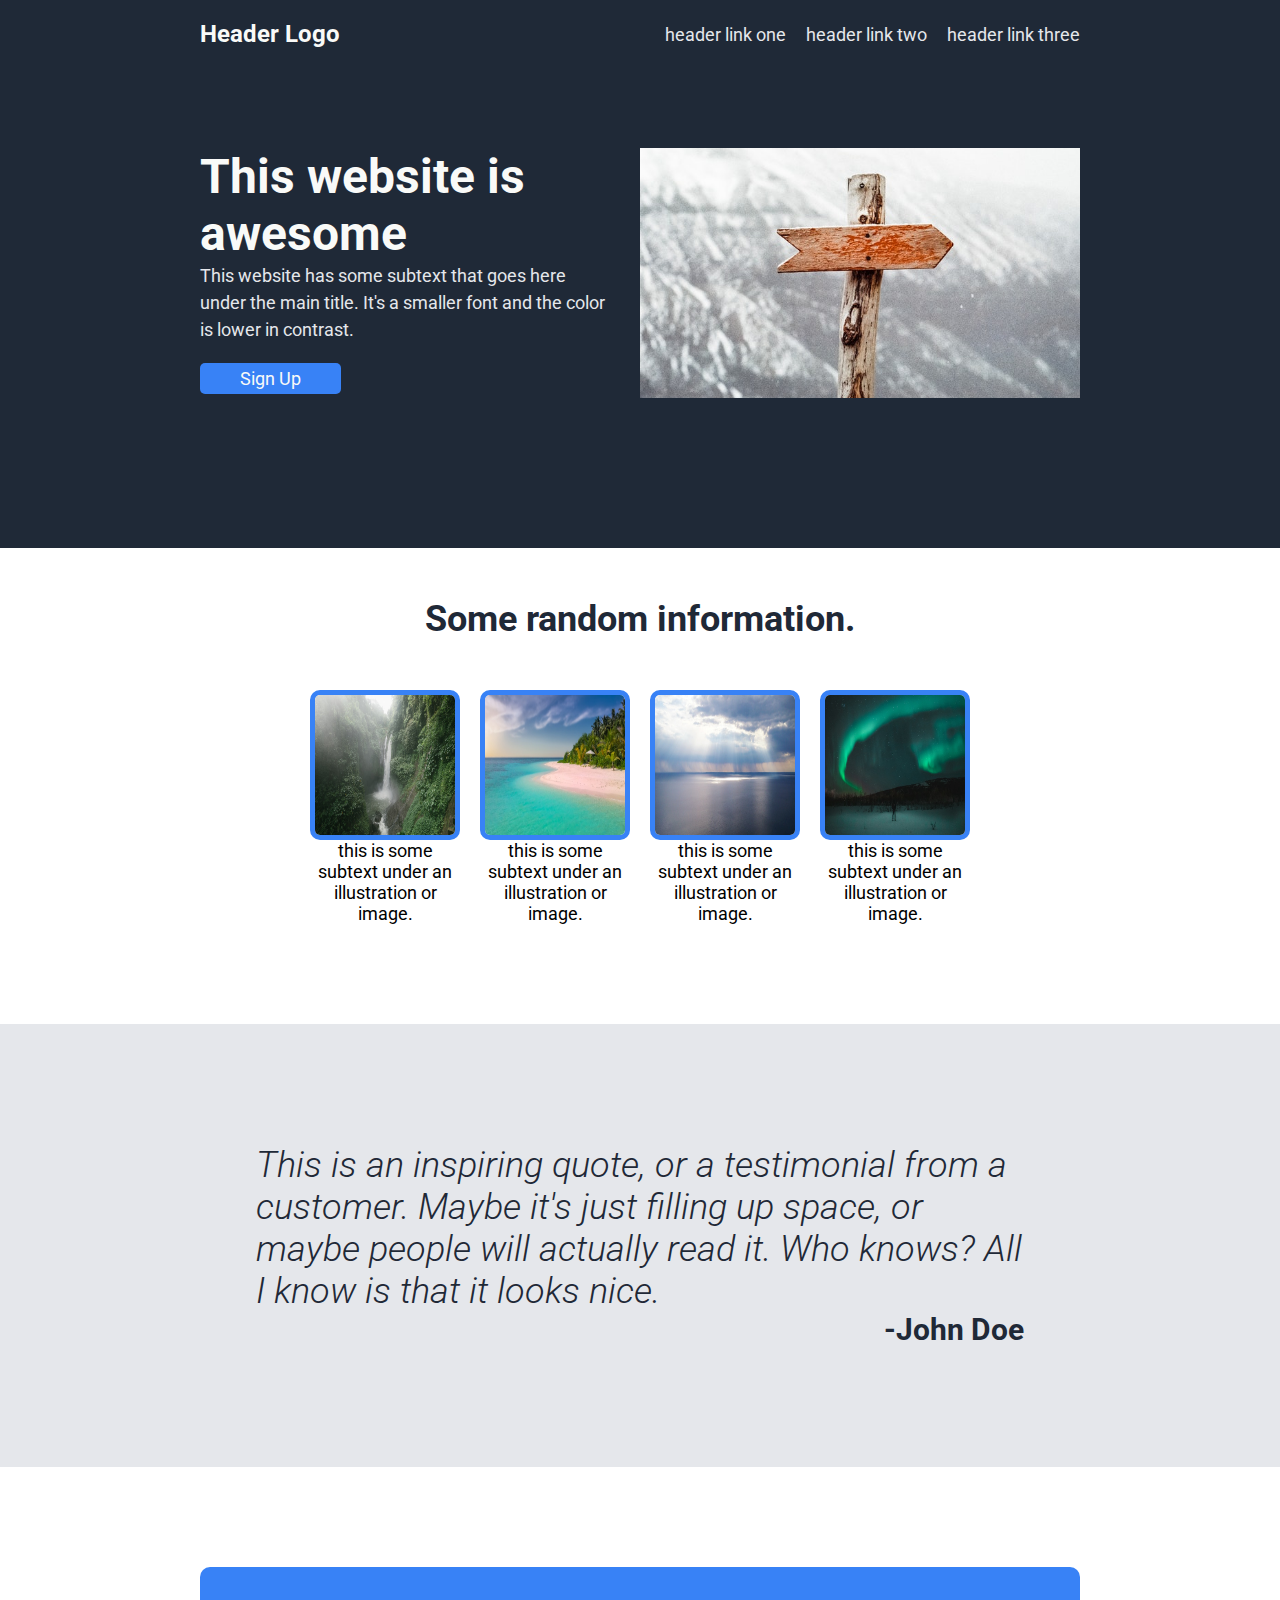
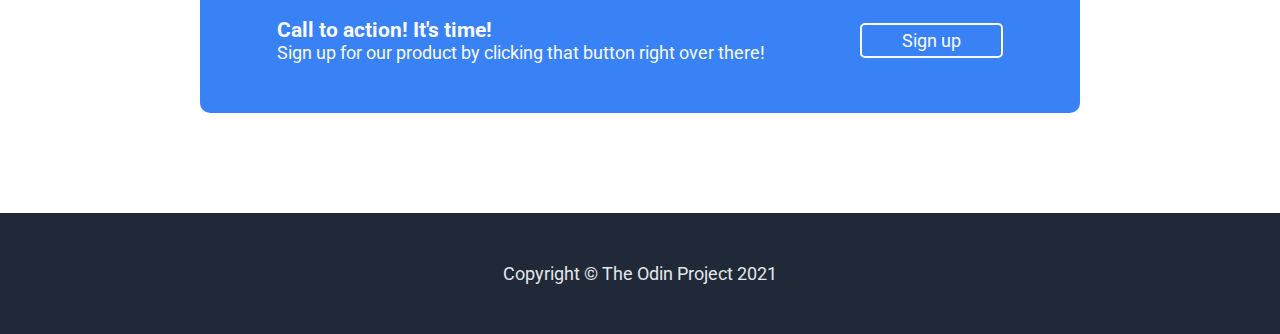
<file: index.html>
<!DOCTYPE html>
<html lang="en">
    <head>
        <meta charset="UTF-8">
        <meta http-equiv="X-UA-Compatible" content="IE=edge">
        <meta name="viewport" content="width=device-width, initial-scale=1.0">
        <title>Landing Page</title>
        <link rel="stylesheet" href="style.css">
        <style>
            @import url('https://fonts.googleapis.com/css2?family=Roboto:ital,wght@0,400;0,700;1,300&display=swap');
        </style>
    </head>
    <body>
        <header class="bg-dark">
            <!-- Navbar -->
            <nav class="navbar">
                <p class="logo text-primary">Header Logo</p>
                <ul class="header-links">
                    <li><a href="#" class="text-secondary">header link one</a></li>
                    <li><a href="#" class="text-secondary">header link two</a></li>
                    <li><a href="#" class="text-secondary">header link three</a></li>
                </ul>                
            </nav>

            <!-- Hero -->
            <div class="hero">
                <div class="hero-content">
                    <h1 class="main-text text-primary">This website is awesome</h1>
                    <p class="text-secondary">This website has some subtext that goes here under the main title. It's a smaller font and the color is lower in contrast.</p>
                    <a href="#" class="btn">Sign Up</a>
                </div>
                <img src="images/pexels-jens-johnsson-66100.jpeg">               
            </div>
        </header>

        <!-- Info -->
        <section class="info">
            <h2>Some random information.</h2>
            <div class="cards-container">
                <div class="card">
                    <img src="images/pexels-arthouse-studio-4534200.jpeg" alt="Waterfall in the forest"></img>
                    <p>this is some subtext under an illustration or image.</p>
                </div>
                <div class="card">
                    <img src="images/pexels-pixabay-221471.jpeg" alt="Sunny beach with trees and clear blue waters"></img>
                    <p>this is some subtext under an illustration or image.</p>
                </div>
                <div class="card">
                    <img src="images/pexels-pixabay-415368.jpeg" alt="Clouds and rain over the ocean"></img>
                    <p>this is some subtext under an illustration or image.</p>
                </div>
                <div class="card">
                    <img src="images/pexels-tobias-bjørkli-1819651.jpeg" alt="Person under sky with green northern lights"></img>
                    <p>this is some subtext under an illustration or image.</p>
                </div>
            </div>
        </section>

        <!-- Quote -->
        <figure class="quote">
            <blockquote> This is an inspiring quote, or a testimonial from a customer. Maybe it's just filling up space, or maybe people will actually read it. Who knows? All I know is that it looks nice.</blockquote><figcaption>-John Doe</figcaption>
        </figure>

        <!-- Signup -->
        <div class="signup text-primary">
            <div>
                <h3>Call to action! It's time!</h3>
                <p>Sign up for our product by clicking that button right over there!</p>
            </div>
            <a class="btn outline">Sign up</a>
        </div>

        <!-- Footer -->
        <footer class="bg-dark text-secondary">
            <p>Copyright &copy; The Odin Project 2021</p>
        </footer>

    </body>
</html>
</file>
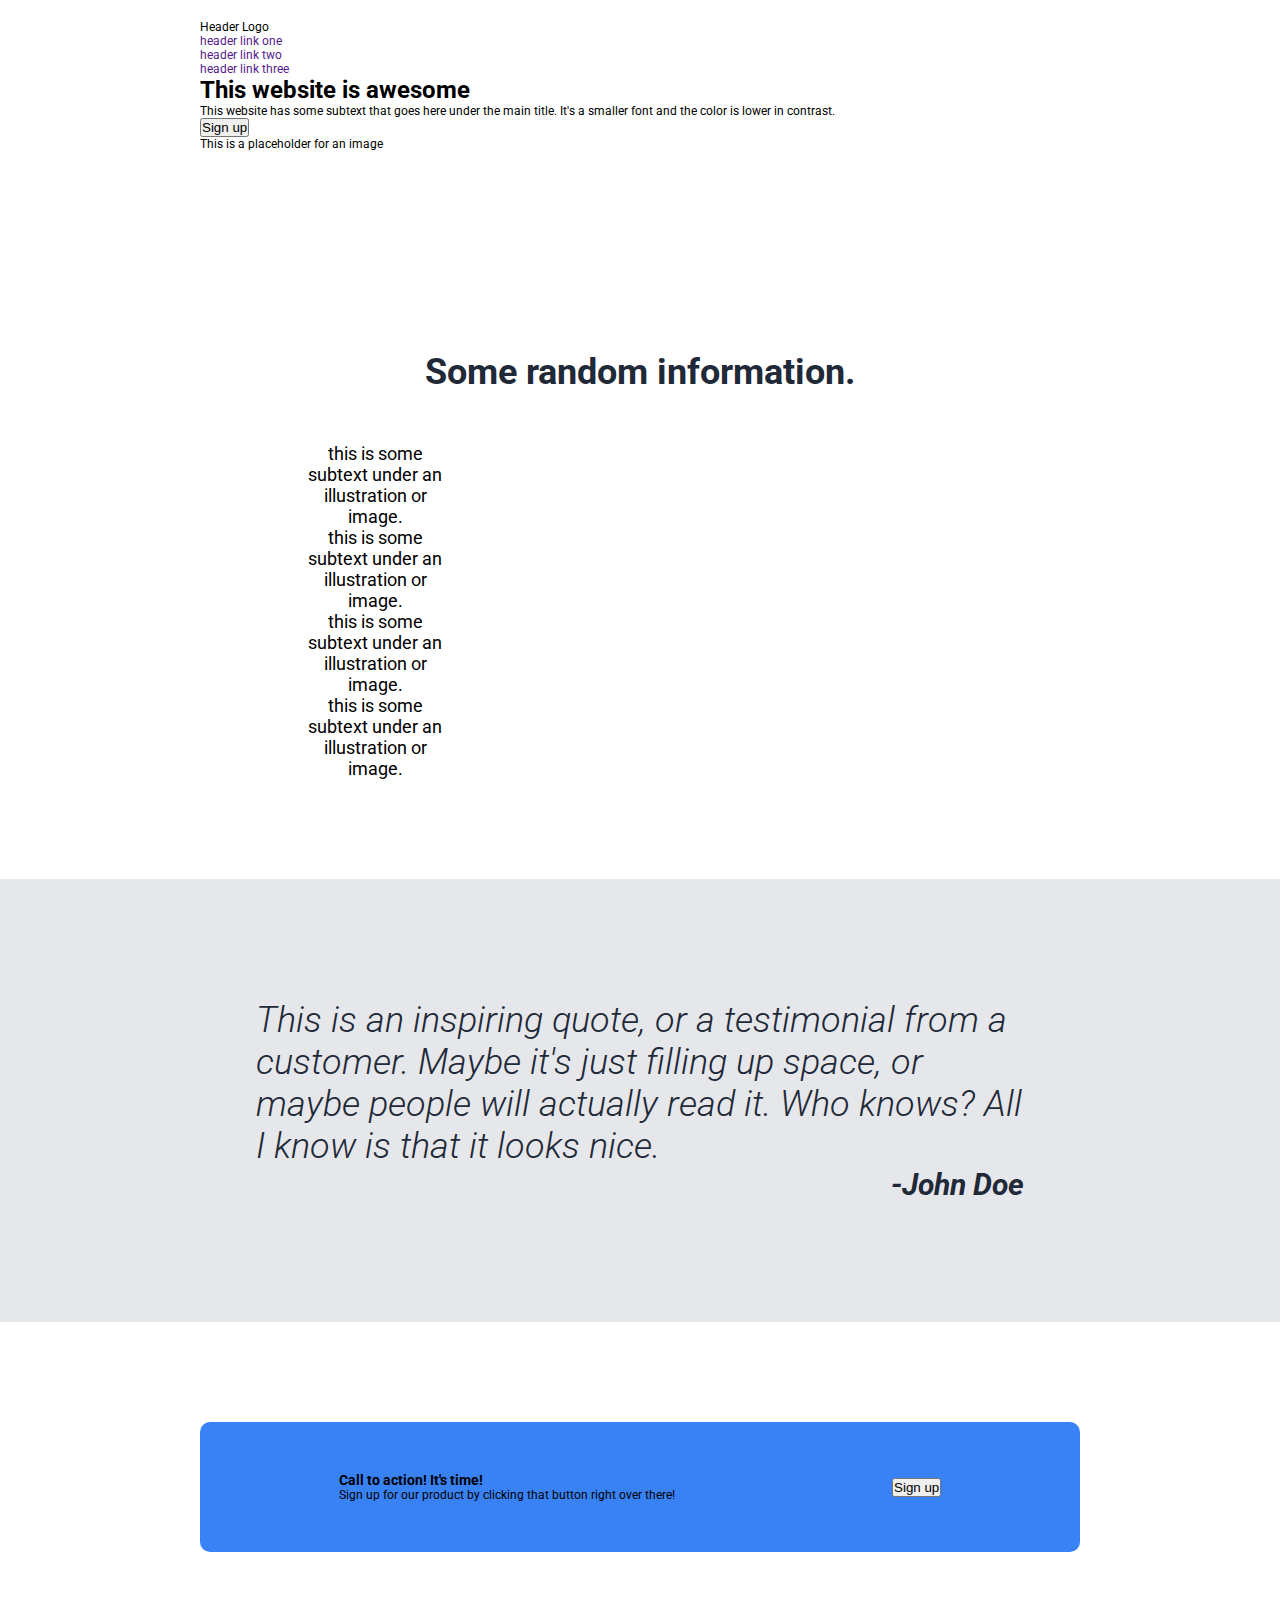
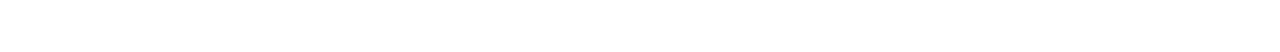
<file: public_html/index.html>
<!DOCTYPE html>
<html lang="en">
    <head>
        <meta charset="UTF-8">
        <meta http-equiv="X-UA-Compatible" content="IE=edge">
        <meta name="viewport" content="width=device-width, initial-scale=1.0">
        <title>Landing Page</title>
        <link rel="stylesheet" href="../style.css">
        <style>
            @import url('https://fonts.googleapis.com/css2?family=Roboto&display=swap');
        </style>
    </head>
    <body>
        <header>
            <nav>
                <div class="logo child">Header Logo</div>
                <ul class="header-links child">
                    <li><a href="">header link one</a></li>
                    <li><a href="">header link two</a></li>
                    <li><a href="">header link three</a></li>
                </ul>                
            </nav>

            <div class="intro">
                <div class="left child">
                    <h1>This website is awesome</h1>
                    <p>This website has some subtext that goes here under the main title. It's a smaller font and the color is lower in contrast.</p>
                    <button>Sign up</button>
                </div>
                <div class="image child">This is a placeholder for an image
                </div>                 
            </div>
        </header>  

        <div class="info">
            <h2>Some random information.</h2>
            <div class="cards">
                <div class="card">
                    <div class="image"></div>
                    <p>this is some subtext under an illustration or image.</p>
                </div>
                <div class="card">
                    <div class="image"></div>
                    <p>this is some subtext under an illustration or image.</p>
                </div>
                <div class="card">
                    <div class="image"></div>
                    <p>this is some subtext under an illustration or image.</p>
                </div>
                <div class="card">
                    <div class="image"></div>
                    <p>this is some subtext under an illustration or image.</p>
                </div>
            </div>
        </div>

        <figure class="quote">
            <blockquote> This is an inspiring quote, or a testimonial from a customer. Maybe it's just filling up space, or maybe people will actually read it. Who knows? All I know is that it looks nice.<figcaption>-John Doe</figcaption></blockquote>
        </figure>

        <div class="signup">
            <div class="child">
                <h3>Call to action! It's time!</h3>
                <p>Sign up for our product by clicking that button right over there!</p>
            </div>
            <button class="child">Sign up</button>
        </div>

    </body>
</html>
</file>
<file: style.css>
/* Base Styles */
* {
    box-sizing: border-box;
    margin: 0;
    padding: 0;
}

html {
    font-size: 12px;
}

body {
    font-family: 'Roboto', sans-serif;
}

a {
    text-decoration: none;
}

li {
    list-style: none;
}

/* Utility Classes */
.text-primary {
    font-size: 1.5rem;
    color: #f9faf8;
}

.text-secondary {
    font-size: 1.5rem;
    color: #e5e7eb;
}

.bg-dark {
    background: #1f2937;
}

.btn {
    font-size: 1.5rem;
    cursor: pointer;
    background: #3882f6;
    color: #f9faf8;
    display: inline-block;
    padding: 5px 40px;
    border-radius: 5px;
}

.btn.outline {
    border: 2px solid #f9faf8;
}

/* HEADER */
header {
    padding: 20px 200px 150px;
}

/* Navbar */
.navbar {
    display: flex;
    justify-content: space-between;
    align-items: center;
    margin-bottom: 100px;
}

.navbar .logo, .navbar .header-links {
    flex-shrink: 0;
}

.navbar .logo {
    font-size: 2rem;
    font-weight: 700;
}

.navbar .header-links {
    display: flex;
}

.navbar .header-links a {
    margin-left: 20px;
}

/* Hero */
.hero {
    display: flex;
    justify-content: space-between;
}

.hero .main-text {
    font-size: 4rem;
}

.hero p {
    font-size: 1.5rem;
    line-height: 1.5;
    margin-bottom: 20px;
}

.hero .hero-content {
    flex: 0 0 50%;
    padding-right: 30px;
}

.hero img {
    flex: 0 0 50%;
    height: 250px;
    object-fit: cover;
}

/* Info */
.info {
    text-align: center;
    padding: 50px 300px 100px;
}

.info h2 {
    font-size: 3rem;
    font-weight: 700;
    color: #1f2937;
    margin-bottom: 50px;
}

.info .cards-container {
    display: flex;
    justify-content: space-around;
    flex-wrap: wrap;
}

.info .card {
    display: flex;
    flex-direction: column;
    align-items: center;
    width: 150px;
}

.info p {
    font-size: 1.5rem;
}

.info img {
    border: 5px solid #3882f6;
    width: 150px;
    height: 150px;
    border-radius: 10px;
}

/* Quote */
.quote {
    color: #1f2937;
    padding: 120px 20% 120px;
    background: #e5e7eb;
}

.quote blockquote {
    font-size: 3rem;
    font-weight: 300;
    font-style: italic;
}

.quote figcaption {
    font-size: 2.5rem;
    text-align: right;
    font-weight: 700;
}

/* Signup */
.signup {
    margin: 100px 200px;
    padding: 50px 30px;
    border-radius: 10px;
    background: #3882f6;
    display: flex;
    justify-content: space-around;
    align-items: center;
}

.signup > * {
    flex-shrink: 0;
}

/* Footer */
footer {
    text-align: center;
    padding: 50px 0;
}
</file>
